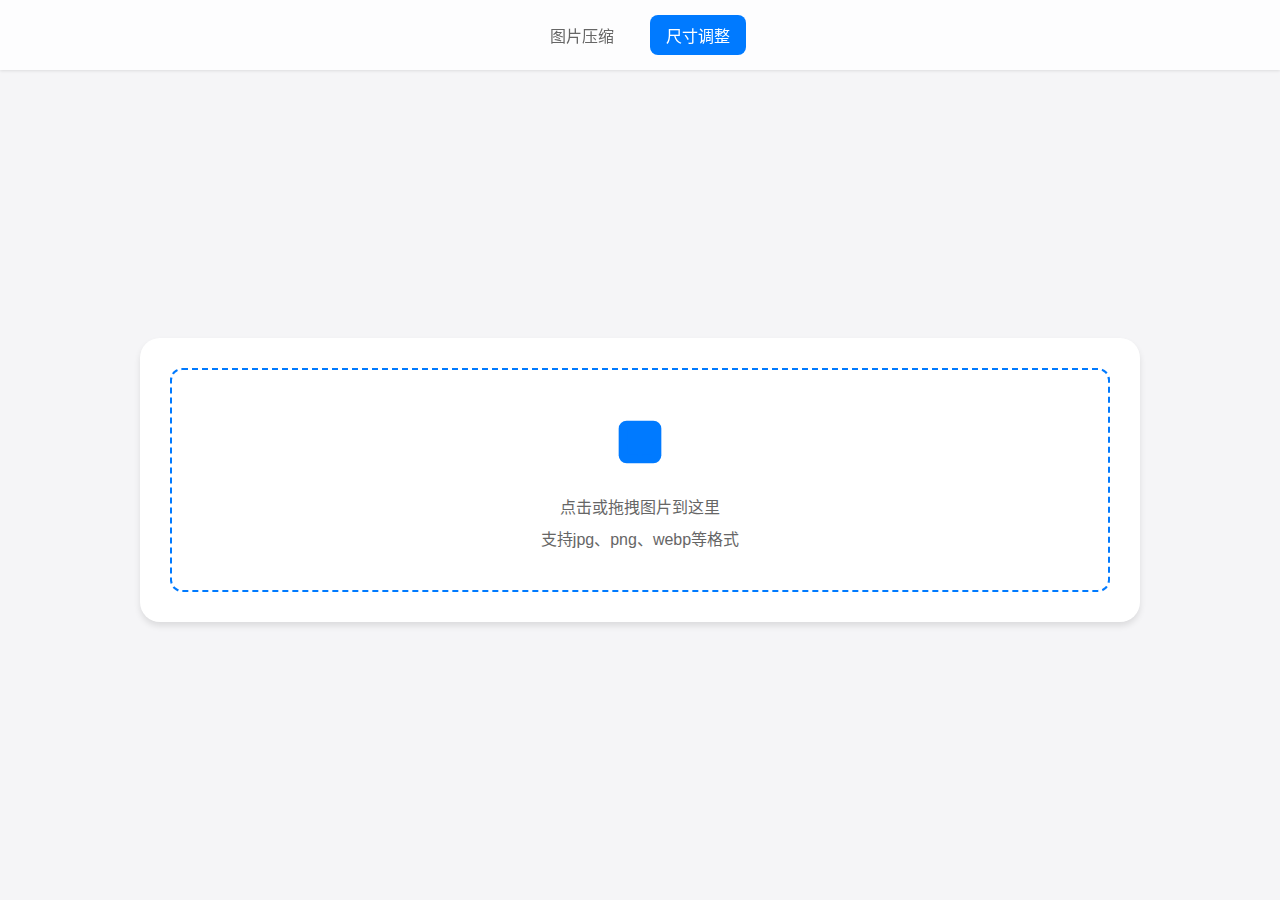
<file: resize.html>
<!DOCTYPE html>
<html lang="zh-CN">
<head>
    <meta charset="UTF-8">
    <meta name="viewport" content="width=device-width, initial-scale=1.0">
    <title>图片尺寸调整</title>
    <link rel="stylesheet" href="styles.css">
    <link rel="stylesheet" href="resize.css">
</head>
<body>
    <nav class="nav-bar">
        <a href="index.html" class="nav-link">图片压缩</a>
        <a href="resize.html" class="nav-link active">尺寸调整</a>
    </nav>
    
    <div class="container">
        <div class="upload-area" id="uploadArea">
            <img src="assets/resize-icon.svg" alt="上传图标" class="upload-icon">
            <p>点击或拖拽图片到这里</p>
            <p class="upload-hint">支持jpg、png、webp等格式</p>
            <input type="file" id="fileInput" accept="image/*" hidden>
        </div>
        
        <div class="preview-area" id="previewArea" style="display: none;">
            <div class="image-container">
                <div class="original">
                    <h3>原始图片</h3>
                    <img id="originalImage">
                    <p id="originalSize"></p>
                    <p id="originalDimensions"></p>
                </div>
                <div class="resized">
                    <h3>调整后</h3>
                    <img id="resizedImage">
                    <p id="resizedDimensions"></p>
                </div>
            </div>
            
            <div class="controls">
                <div class="control-group">
                    <label>
                        宽度：
                        <input type="number" id="widthInput" min="1" class="dimension-input">
                        px
                    </label>
                    <label class="lock-aspect">
                        <input type="checkbox" id="lockAspect" checked>
                        锁定宽高比
                    </label>
                </div>
                <div class="control-group">
                    <label>
                        高度：
                        <input type="number" id="heightInput" min="1" class="dimension-input">
                        px
                    </label>
                </div>
                <div class="control-group">
                    <label>
                        输出格式：
                        <select id="formatSelect">
                            <option value="jpeg">JPEG</option>
                            <option value="png">PNG</option>
                            <option value="webp">WebP</option>
                        </select>
                    </label>
                </div>
                <button id="downloadBtn" class="download-btn">下载调整后的图片</button>
            </div>
        </div>
    </div>
    <script src="resize.js"></script>
</body>
</html>
</file>
<file: styles.css>
* {
    margin: 0;
    padding: 0;
    box-sizing: border-box;
    font-family: -apple-system, BlinkMacSystemFont, "Segoe UI", Roboto, sans-serif;
}

body {
    background-color: #f5f5f7;
    min-height: 100vh;
    display: flex;
    align-items: center;
    justify-content: center;
    padding: 20px;
}

.container {
    max-width: 1000px;
    width: 100%;
    background: white;
    padding: 30px;
    border-radius: 20px;
    box-shadow: 0 4px 6px rgba(0, 0, 0, 0.1);
}

.upload-area {
    border: 2px dashed #007AFF;
    border-radius: 12px;
    padding: 40px;
    text-align: center;
    cursor: pointer;
    transition: all 0.3s ease;
}

.upload-area:hover {
    background-color: rgba(0, 122, 255, 0.05);
}

.upload-icon {
    width: 64px;
    height: 64px;
    margin-bottom: 16px;
}

.upload-area p {
    color: #666;
    font-size: 16px;
}

.preview-area {
    margin-top: 30px;
}

.image-container {
    display: grid;
    grid-template-columns: 1fr 1fr;
    gap: 20px;
    margin-bottom: 20px;
}

.original, .compressed {
    text-align: center;
}

.original img, .compressed img {
    max-width: 100%;
    border-radius: 8px;
    margin: 10px 0;
}

.controls {
    background: #f5f5f7;
    padding: 20px;
    border-radius: 12px;
}

.controls label {
    display: flex;
    align-items: center;
    gap: 10px;
    margin-bottom: 20px;
}

input[type="range"] {
    flex: 1;
    height: 4px;
    background: #007AFF;
    border-radius: 2px;
    -webkit-appearance: none;
}

input[type="range"]::-webkit-slider-thumb {
    -webkit-appearance: none;
    width: 20px;
    height: 20px;
    background: #007AFF;
    border-radius: 50%;
    cursor: pointer;
}

.download-btn {
    background: #007AFF;
    color: white;
    border: none;
    padding: 12px 24px;
    border-radius: 8px;
    font-size: 16px;
    cursor: pointer;
    transition: all 0.3s ease;
}

.download-btn:hover {
    background: #0056b3;
}

.upload-hint {
    color: #999;
    font-size: 14px;
    margin-top: 8px;
}

.control-group {
    margin-bottom: 15px;
}

select, input[type="number"] {
    padding: 8px;
    border: 1px solid #ddd;
    border-radius: 6px;
    font-size: 14px;
    background: white;
}

.download-btn.secondary {
    background: #f5f5f7;
    color: #007AFF;
    border: 1px solid #007AFF;
    margin-left: 10px;
}

.download-btn.secondary:hover {
    background: #e5e5ea;
}

.image-list {
    display: grid;
    grid-template-columns: repeat(auto-fill, minmax(200px, 1fr));
    gap: 20px;
    margin-top: 20px;
}

.image-item {
    background: #f5f5f7;
    padding: 10px;
    border-radius: 8px;
    text-align: center;
}

.image-item img {
    max-width: 100%;
    border-radius: 4px;
}
</file>
<file: resize.css>
.nav-bar {
    position: fixed;
    top: 0;
    left: 0;
    right: 0;
    background: rgba(255, 255, 255, 0.8);
    backdrop-filter: blur(10px);
    padding: 15px;
    display: flex;
    justify-content: center;
    gap: 20px;
    box-shadow: 0 1px 3px rgba(0, 0, 0, 0.1);
    z-index: 1000;
}

.nav-link {
    color: #666;
    text-decoration: none;
    padding: 8px 16px;
    border-radius: 8px;
    transition: all 0.3s ease;
}

.nav-link:hover {
    background: rgba(0, 122, 255, 0.1);
    color: #007AFF;
}

.nav-link.active {
    background: #007AFF;
    color: white;
}

body {
    padding-top: 80px;
}

.dimension-input {
    width: 100px;
    padding: 8px;
    border: 1px solid #ddd;
    border-radius: 6px;
    margin: 0 8px;
}

.lock-aspect {
    margin-left: 20px;
    display: inline-flex;
    align-items: center;
    gap: 8px;
}

.lock-aspect input[type="checkbox"] {
    width: 16px;
    height: 16px;
}

#originalDimensions, #resizedDimensions {
    color: #666;
    font-size: 14px;
    margin-top: 8px;
}
</file>
